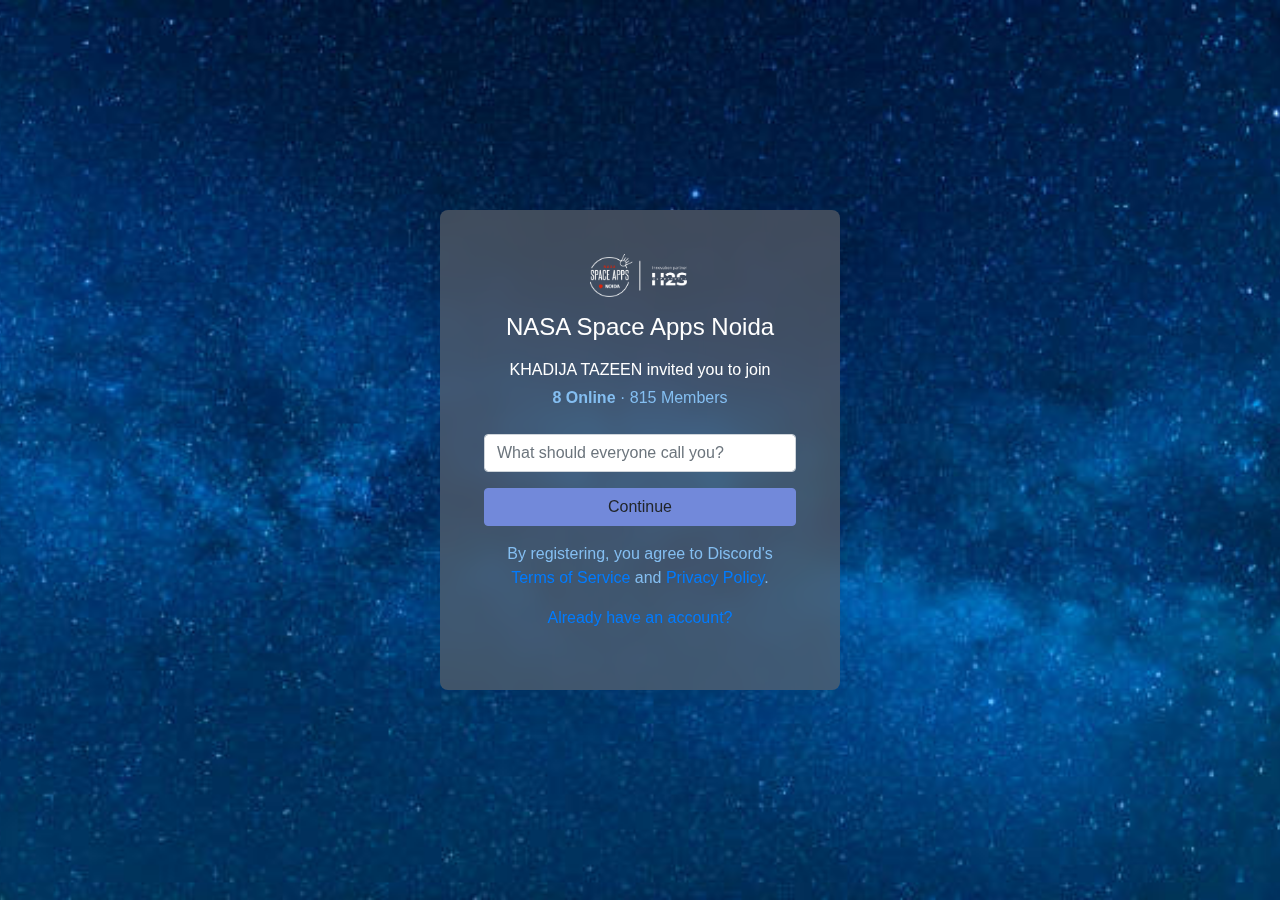
<file: buttton.html>
<!DOCTYPE html>
<html lang="en">
<head>
  <meta charset="UTF-8">
  <meta name="viewport" content="width=device-width, initial-scale=1.0">
  <title>NASA Space Apps Noida</title>
  <link href="https://stackpath.bootstrapcdn.com/bootstrap/4.5.2/css/bootstrap.min.css" rel="stylesheet">
  <style>
    body {
      background: url(discord-bg.jpg) no-repeat center center fixed;
      background-size: cover;
      height: 100vh;
      display: flex;
      justify-content: center;
      align-items: center;
      color: white;
    }
    .card {
      background: #5f6166a8;
      backdrop-filter: blur(10px);
      color: white;
      border: none;
      border-radius: 8px;
      max-width: 400px;
      width: 100%;
    }
    .btn-custom {
      background-color: #7289da;
      border-color: #7289da;
    }
    .btn-custom:hover {
      background-color: #5b6eae;
      border-color: #5b6eae;
    }

    .text-muted{

        color: #84bef1 !important;
    }
  </style>
</head>
<body>
  <div class="container d-flex justify-content-lg-center" >
    <div class="card p-4 shadow-lg">
      <div class="card-body text-center">
       <a href="index.html"> <img src="main_logo (1).png" alt="Space Apps Noida Logo" class="mb-3" style="width: 100px;"></a>
        <h4 class="card-title mb-3">NASA Space Apps Noida</h4>
        <p class="mb-1">KHADIJA TAZEEN invited you to join</p>
        <p class="text-muted mb-4"><strong>8 Online</strong> · 815 Members</p>
        <form>
          <div class="form-group">
            <input type="text" class="form-control" placeholder="What should everyone call you?">
          </div>
          <button type="submit" class="btn btn-custom btn-block">Continue</button>
        </form>
        <p class="text-muted mt-3 ">
          By registering, you agree to Discord's <a href="https://discord.com/terms" class="text-primary">Terms of Service</a> and <a href="https://discord.com/privacy" class="text-primary">Privacy Policy</a>.
        </p>
        <p class="mt-2">
          <a href="https://discord.com/login" class="text-primary">Already have an account?</a>
        </p>
      </div>
    </div>
  </div>
  <script src="https://code.jquery.com/jquery-3.5.1.slim.min.js"></script>
  <script src="https://cdn.jsdelivr.net/npm/@popperjs/core@2.5.2/dist/umd/popper.min.js"></script>
  <script src="https://stackpath.bootstrapcdn.com/bootstrap/4.5.2/js/bootstrap.min.js"></script>
</body>
</html>
</file>
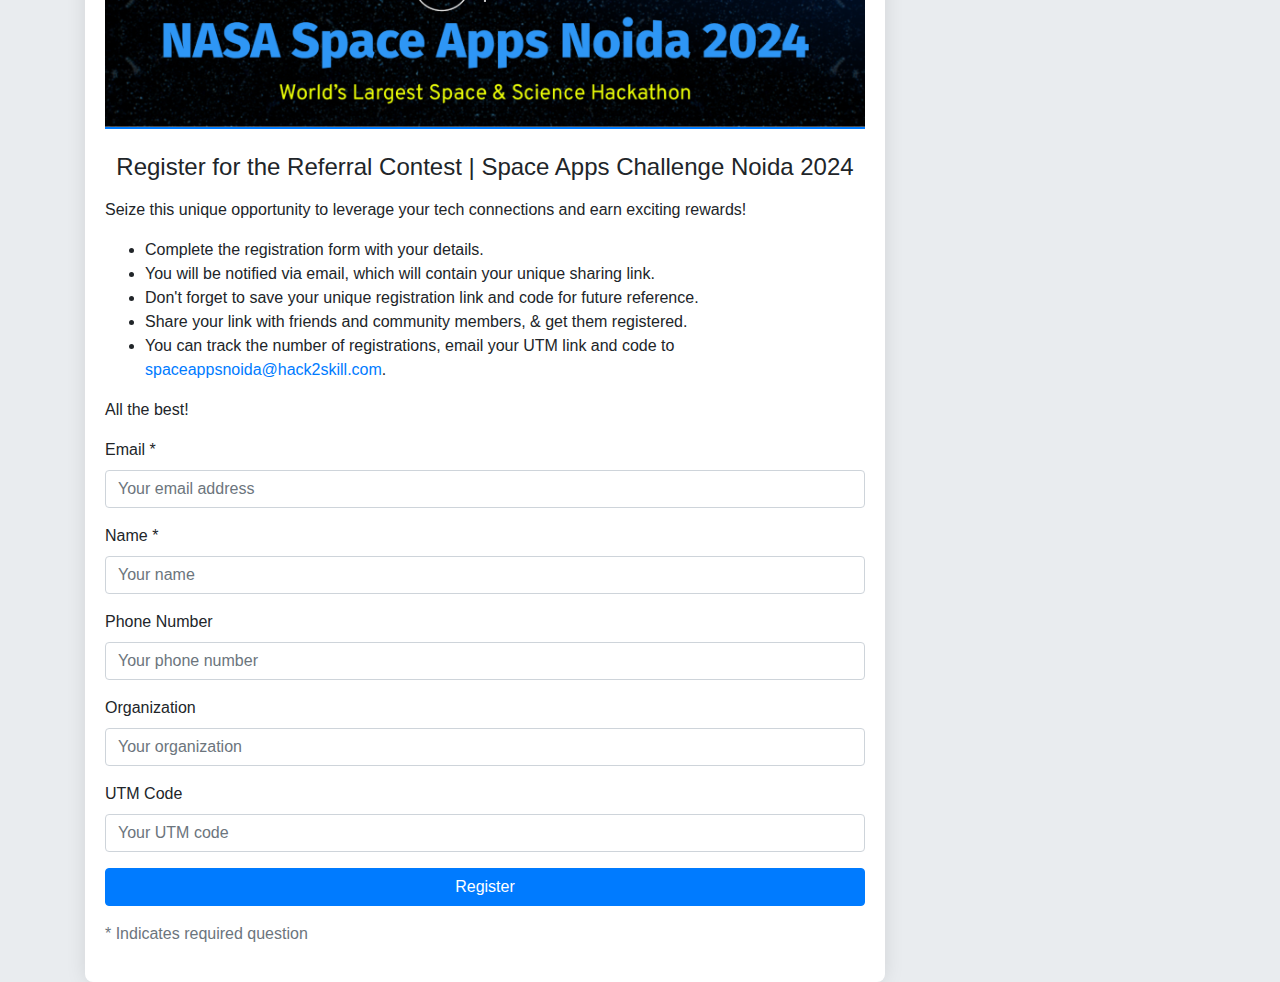
<file: loginpage.html>
<!DOCTYPE html>
<html lang="en">
<head>
  <meta charset="UTF-8">
  <meta name="viewport" content="width=device-width, initial-scale=1.0">
  <title>Register for the Referral Contest | Space Apps Challenge Noida 2024</title>
  <link href="https://stackpath.bootstrapcdn.com/bootstrap/4.5.2/css/bootstrap.min.css" rel="stylesheet">
  <style>
    body {
      background-color: #e9ecef;
      display: flex;
      justify-content: center;
      align-items: center;
      height: 100vh;
    }
    .form-container {
      background: white;
      border-radius: 8px;
      box-shadow: 0 0 20px rgba(0, 0, 0, 0.1);
      padding: 20px;
      max-width: 800px;
      width: 100%;
    }
    .header-image {
      width: 100%;
      border-bottom: 2px solid #007bff;
    }
  </style>
</head>
<body>
  <div class="container">
    <div class="form-container">
      <img src="space-noida.png" alt="NASA Space Apps Noida 2024" class="header-image mb-4">
      <h4 class="text-center mb-3">Register for the Referral Contest | Space Apps Challenge Noida 2024</h4>
      <p>Seize this unique opportunity to leverage your tech connections and earn exciting rewards!</p>
      <ul>
        <li>Complete the registration form with your details.</li>
        <li>You will be notified via email, which will contain your unique sharing link.</li>
        <li>Don't forget to save your unique registration link and code for future reference.</li>
        <li>Share your link with friends and community members, & get them registered.</li>
        <li>You can track the number of registrations, email your UTM link and code to <a href="mailto:spaceappsnoida@hack2skill.com">spaceappsnoida@hack2skill.com</a>.</li>
      </ul>
      <p>All the best!</p>
      <form>
        <div class="form-group">
          <label for="email">Email *</label>
          <input type="email" class="form-control" id="email" placeholder="Your email address" required>
        </div>
        <div class="form-group">
          <label for="name">Name *</label>
          <input type="text" class="form-control" id="name" placeholder="Your name" required>
        </div>
        <div class="form-group">
          <label for="phone">Phone Number</label>
          <input type="tel" class="form-control" id="phone" placeholder="Your phone number">
        </div>
        <div class="form-group">
          <label for="organization">Organization</label>
          <input type="text" class="form-control" id="organization" placeholder="Your organization">
        </div>
        <div class="form-group">
          <label for="utmCode">UTM Code</label>
          <input type="text" class="form-control" id="utmCode" placeholder="Your UTM code">
        </div>
        <button type="submit" class="btn btn-primary btn-block">Register</button>
      </form>
      <p class="text-muted mt-3">* Indicates required question</p>
    </div>
  </div>
  <script src="https://code.jquery.com/jquery-3.5.1.slim.min.js"></script>
  <script src="https://cdn.jsdelivr.net/npm/@popperjs/core@2.5.2/dist/umd/popper.min.js"></script>
  <script src="https://stackpath.bootstrapcdn.com/bootstrap/4.5.2/js/bootstrap.min.js"></script>
</body>
</html>
</file>
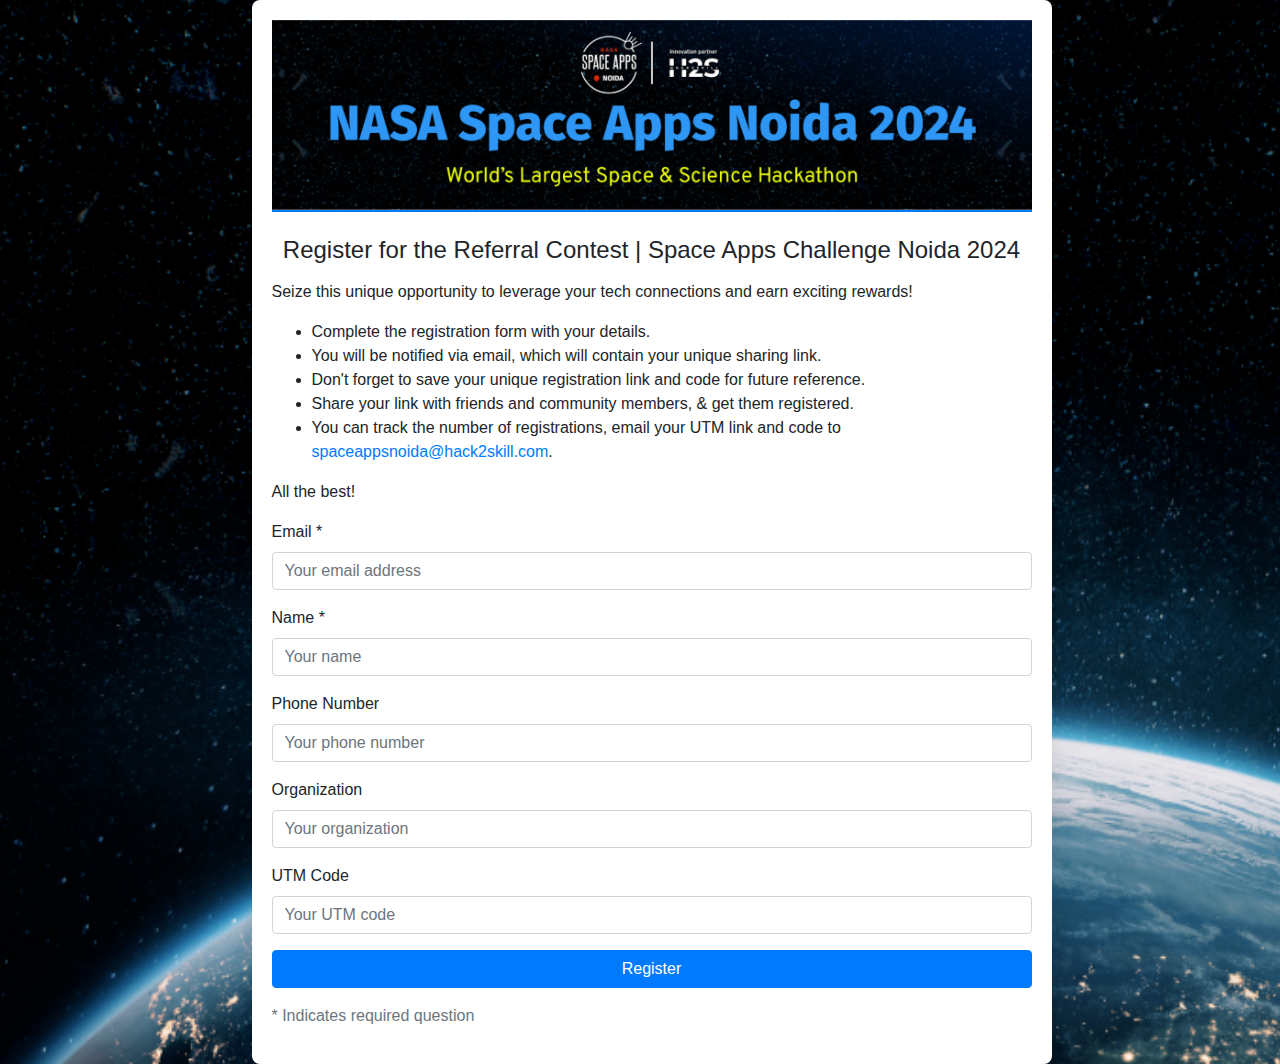
<file: registerpage.html>
<!DOCTYPE html>
<html lang="en">
<head>
  <meta charset="UTF-8">
  <meta name="viewport" content="width=device-width, initial-scale=1.0">
  <title>Register for the Referral Contest | Space Apps Challenge Noida 2024</title>
  <link href="https://stackpath.bootstrapcdn.com/bootstrap/4.5.2/css/bootstrap.min.css" rel="stylesheet">
  <style>
    body {
      background-color: #e9ecef;
      background-image: url(fourth_section.png);
      background-repeat: no-repeat;
      background-size: cover;
      display: flex;
      justify-content: center;
      align-items: center;
    }
    .form-container {
      background: white;
      border-radius: 8px;
      box-shadow: 0 0 20px rgba(0, 0, 0, 0.1);
      padding: 20px;
      max-width: 800px;
      width: 100%;
      margin-left: 15%;
    }
    .header-image {
      width: 100%;
      border-bottom: 2px solid #007bff;
    }
  </style>
</head>
<body>
  <div class="container mt-0"  >
    <div class="form-container ">
      <img src="space-noida.png" alt="NASA Space Apps Noida 2024" class="header-image mb-4">
      <h4 class="text-center mb-3">Register for the Referral Contest | Space Apps Challenge Noida 2024</h4>
      <p>Seize this unique opportunity to leverage your tech connections and earn exciting rewards!</p>
      <ul>
        <li>Complete the registration form with your details.</li>
        <li>You will be notified via email, which will contain your unique sharing link.</li>
        <li>Don't forget to save your unique registration link and code for future reference.</li>
        <li>Share your link with friends and community members, & get them registered.</li>
        <li>You can track the number of registrations, email your UTM link and code to <a href="mailto:spaceappsnoida@hack2skill.com">spaceappsnoida@hack2skill.com</a>.</li>
      </ul>
      <p>All the best!</p>
      <form>
        <div class="form-group">
          <label for="email">Email *</label>
          <input type="email" class="form-control" id="email" placeholder="Your email address" required>
        </div>
        <div class="form-group">
          <label for="name">Name *</label>
          <input type="text" class="form-control" id="name" placeholder="Your name" required>
        </div>
        <div class="form-group">
          <label for="phone">Phone Number</label>
          <input type="tel" class="form-control" id="phone" placeholder="Your phone number">
        </div>
        <div class="form-group">
          <label for="organization">Organization</label>
          <input type="text" class="form-control" id="organization" placeholder="Your organization">
        </div>
        <div class="form-group">
          <label for="utmCode">UTM Code</label>
          <input type="text" class="form-control" id="utmCode" placeholder="Your UTM code">
        </div>
        <button type="submit" class="btn btn-primary btn-block">Register</button>
      </form>
      <p class="text-muted mt-3">* Indicates required question</p>
    </div>
  </div>
  <script src="https://code.jquery.com/jquery-3.5.1.slim.min.js"></script>
  <script src="https://cdn.jsdelivr.net/npm/@popperjs/core@2.5.2/dist/umd/popper.min.js"></script>
  <script src="https://stackpath.bootstrapcdn.com/bootstrap/4.5.2/js/bootstrap.min.js"></script>
</body>
</html>
</file>
